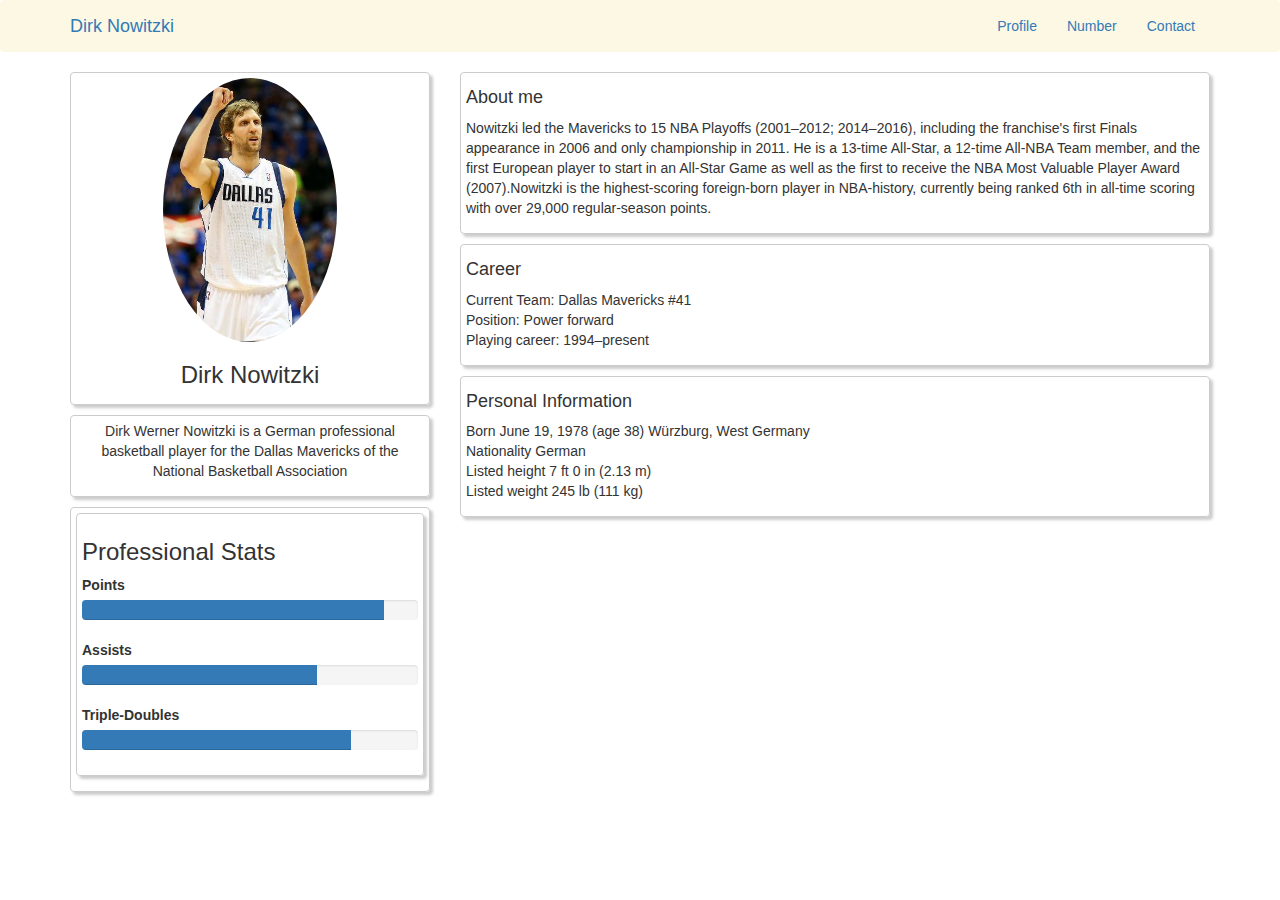
<file: profile.html>
<html>
	<head>

	<meta name="viewport" content="width=device-width, initial-scale=1">
		<title></title>
	<link rel="stylesheet" href="https://maxcdn.bootstrapcdn.com/bootstrap/3.3.7/css/bootstrap.min.css">
    <!-- <link href="https://v4-alpha.getbootstrap.com/dist/css/bootstrap.min.css" rel="stylesheet"> -->
    <link rel="stylesheet" href="https://maxcdn.bootstrapcdn.com/font-awesome/4.4.0/css/font-awesome.min.css">

    <link rel="stylesheet" type="text/css" href="css/profile.css">

</head>
<body>


	<nav class= "navbar bg-warning"> 
		<div class="container"> 
			<a href="index.html" class="navbar-brand">
				Dirk Nowitzki
			</a>

			<ul class= "nav navbar-nav pull-right"> 
				<li class= "nav-item active"> 
					<a href="#" class= "nav-link">
						Profile
					</a>
				</li>

				<li class= "nav-item active"> 
					<a href="#" class= "nav-link">
						Number
					</a>
				</li>

				<li class= "nav-item active"> 
					<a href="#" class= "nav-link">
						Contact
					</a>
				</li>
			</ul>


		</div>

	</nav>

</body>
	<div class= "container">

		<div class= "row">
			<div class= "col-md-4">

			<!--first card-->
				<div class="card text-center">
					<div class= "card-block">
						<img class ="img-circle profile-pic" src="img/dirk.jpg" alt= "">
						<h3 class= "card-title">
							Dirk Nowitzki
						</h3> 
						<p class= "card-text">
							
						</p>
					</div>	
				</div>

			<!--second card-->


				<div class="card text-center">
					<div class="card-block"
						<h3 class= "card-title">
							
						</h3> 
						<p class= "card-text">
							Dirk Werner Nowitzki is a German professional basketball player for the Dallas Mavericks of the National Basketball Association
						</p>
					</div>	
				</div>
			
			
			<!--third card-->
				<div class="card">
					<div class="card block"> 
					<h3 class= "card-title">
						Professional Stats	
					</h3>

					<label for= "">Points</label>
					<div class= "progress">
						<div class = "progress-bar" style= "width:90%"">
							
						</div>
					</div>
					
					<label for= "">Assists</label>
					<div class= "progress">
						<div class = "progress-bar" style= "width:70%"">
							
						</div>
					</div>
			
					<label for= "">Triple-Doubles</label>
					<div class= "progress">
						<div class = "progress-bar" style= "width:80%"">
							
						</div>
					</div>
					</div>
				</div>
			</div>	<!--end of left column-->				
		

			<div class= "col-md-8">

			<!--card one--> 
			<div class="card">
            	<div class="card-block">
              	<h4 class="card-title">About me</h4>
              	<p class="card-text">
              	Nowitzki led the Mavericks to 15 NBA Playoffs (2001–2012; 2014–2016), including the franchise's first Finals appearance in 2006 and only championship in 2011. He is a 13-time All-Star, a 12-time All-NBA Team member, and the first European player to start in an All-Star Game as well as the first to receive the NBA Most Valuable Player Award (2007).Nowitzki is the highest-scoring foreign-born player in NBA-history, currently being ranked 6th in all-time scoring with over 29,000 regular-season points.

              	</div>
              	</div>
              	<!-- second card-->
              <div class="card">
            	<div class="card-block">
              	<h4 class="card-title">Career</h4>
              	<p class="card-text">

                Current Team: Dallas Mavericks #41
                
                <br>
                Position: Power forward

                <br>
                Playing career:	1994–present
              </p>
              </div>
              </div>

              <!--third card--> 

              <div class="card">
            	<div class="card-block">
              	<h4 class="card-title">Personal Information</h4>
              	<p class="card-text">

                Born June 19, 1978 (age 38) Würzburg, West Germany
				<br>Nationality	German 
				</br>
				Listed height	7 ft 0 in (2.13 m)
				<br>Listed weight	245 lb (111 kg) 
				</br>
              	</p>
           		</div>


         		 </div>
			</div>	
		</div>
	</div>
</html>
</file>
<file: css/profile.css>
.profile-pic {
	max-width: 50%;
}

.card{
	border: solid #cccccc 1px;
	border-radius: 4px;
	padding: 5px;
	margin-bottom:10px;
	box-shadow: 3px 3px 3px #cccccc;
}
</file>
